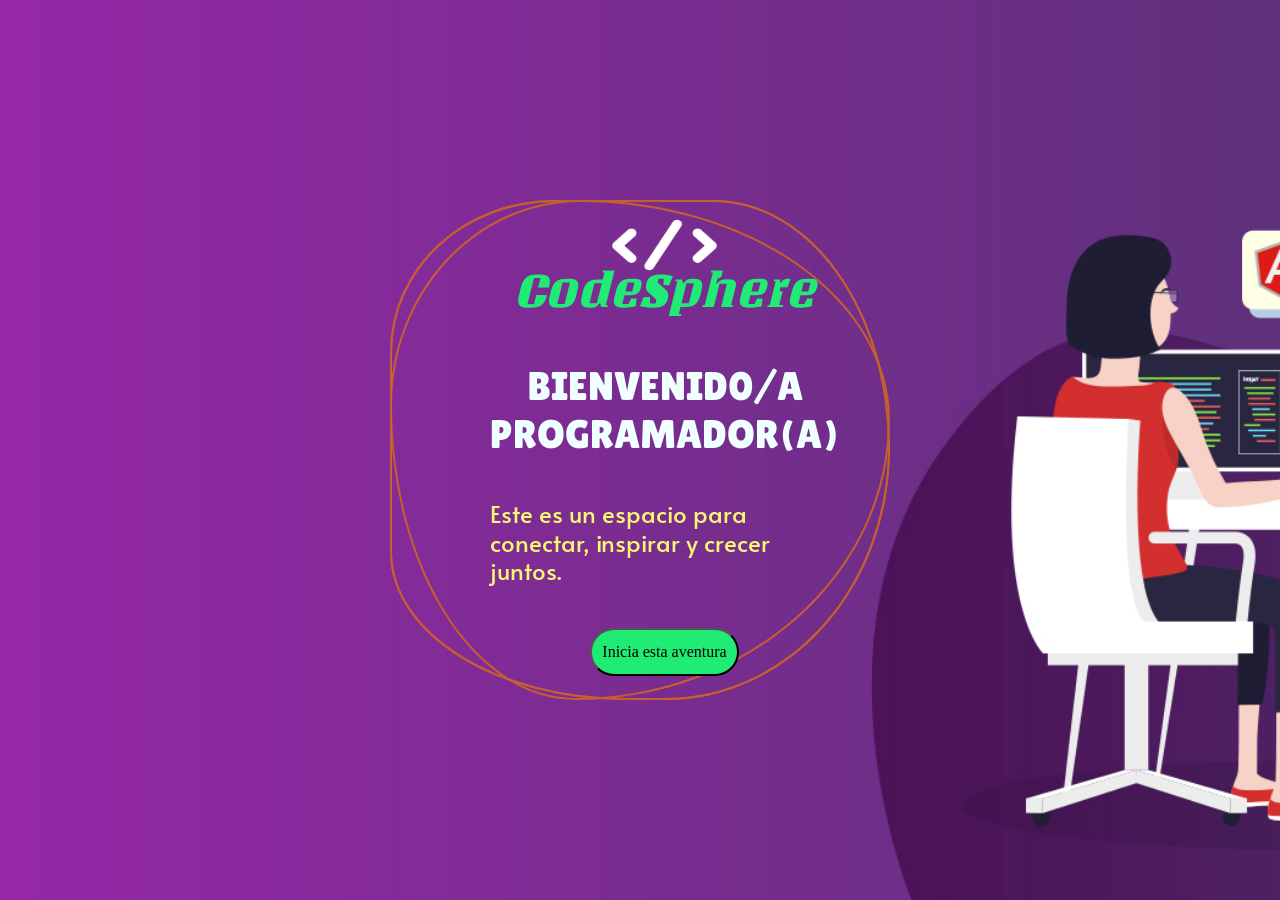
<file: inicio.html>
<!DOCTYPE html>
<html lang="en">
<head>
    <meta charset="UTF-8">
    <meta name="viewport" content="width=device-width, initial-scale=1.0">
    <title>LOGIN PAGE</title>
    <link href="https://cdn.jsdelivr.net/npm/bootstrap@5.3.3/dist/css/bootstrap.min.css" rel="stylesheet" integrity="sha384-QWTKZyjpPEjISv5WaRU9OFeRpok6YctnYmDr5pNlyT2bRjXh0JMhjY6hW+ALEwIH" crossorigin="anonymous">
    <link rel="stylesheet" href="inicio.css">
</head>
<body>
    <div class="ring">
        <i style="--clr:#ffee00;"></i>
        <i class="--clr:#ff0057;"></i>
        <i class="--clr:#fffd44;"></i>
        <div class="login">
            <img src="img/logo.png" alt="">
            <h1 class="logo">CodeSphere</h1>
           <h1 class="titulo"> BIENVENID0/A PROGRAMADOR(A)</h1>
           <h2 class="subtitulo">Este es un espacio para conectar, inspirar y crecer juntos.</h2>
           <a href="index.html"><button class="inicio" >Inicia esta aventura</button></a>
        </div>
    </div>
</body>
</html>
</file>
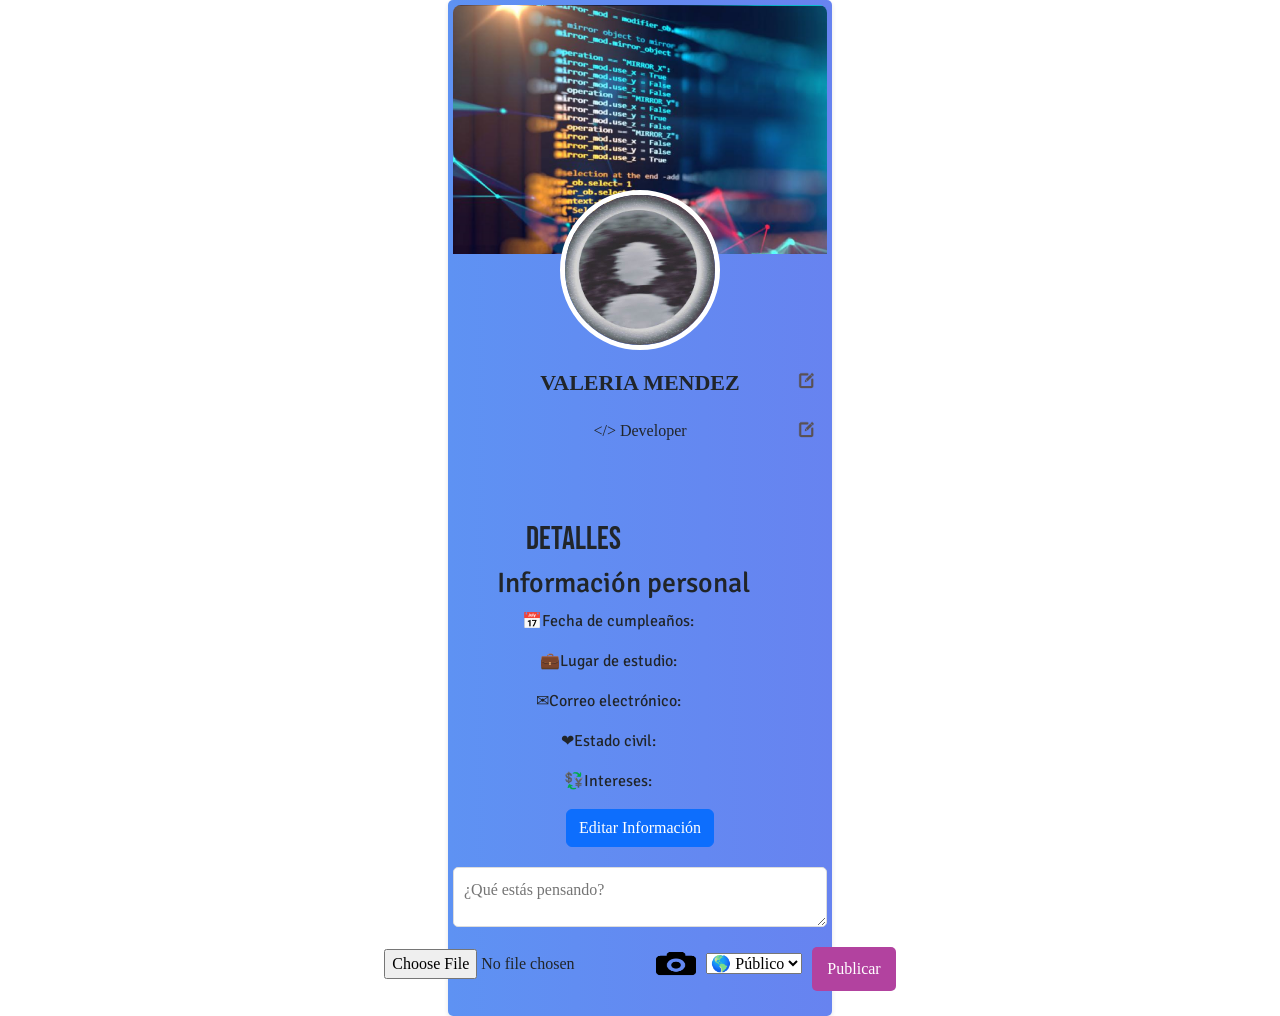
<file: perfil.html>
<!DOCTYPE html>
<html lang="en">
<head>
    <meta charset="UTF-8">
    <meta name="viewport" content="width=device-width, initial-scale=1.0">
    <title>Document</title>
    <link rel="stylesheet" href="stylePerfil.css">
    <link rel='stylesheet' href='https://cdn-uicons.flaticon.com/2.6.0/uicons-bold-rounded/css/uicons-bold-rounded.css'>
    <link href="https://cdn.jsdelivr.net/npm/bootstrap@5.3.3/dist/css/bootstrap.min.css" rel="stylesheet" integrity="sha384-QWTKZyjpPEjISv5WaRU9OFeRpok6YctnYmDr5pNlyT2bRjXh0JMhjY6hW+ALEwIH" crossorigin="anonymous">
</head>
<body>
    <aside class="sidebar">
                  
         <!-- <div class="profile">
                <img src="img/usuario.png" alt="Foto de perfil">
                <h2>User Name</h2>
            </div>
            <div class="friends">
                <h3>Contactos</h3>
                <ul>
                    <li>Contacto 1</li>
                    <li>Contacto 2</li>
                    <li>Contacto 3</li>
                  </ul>
            </div> -->
            <div class="user-logged">
                <figure>
                  <img src="img/fondo.png" alt="cover image" class="img-general">
                </figure>
                <img src="img/perfil.jpg" class="photo">
                <div class="user-data">
                  <div class="container-info">
                    <div class="name">
                      <p id="userName">VALERIA MENDEZ</p>
                      
                      <img id="editName" src="./img/edit.png" class="edit">
                      <p id="saveName" class="hide iconSave"><i class="far fa-save" aria-hidden="true"></i></p>
                  
                    </div>
                    <div class="description">
                      <p id="userAbout">&lt;/&gt; Developer</p>
                      
                      <img id="editAbout" src="./img/edit.png" class="edit">
                      <p id="saveAbout" class="hide iconSave"><i class="far fa-save" aria-hidden="true"></i></p>
                    </div>
                  </div>
                </div>
                <div class="detalles1">
                    <h2>Detalles</h2> 
                    <i class="fi fi-br-edit"></i>
                </div>
                
                <div class="modal-body">
                    <div class="detalles">
                        <h3 id="infoPersonal">Información personal</h3>
                        <p>&#128197;Fecha de cumpleaños:</p>
                        <p>&#128188;Lugar de estudio:</p>
                        <p>&#9993;Correo electrónico:</p>
                        <p>&#10084;Estado civil:</p>
                        <p>&#128177;Intereses:</p>
                    </div>
                </div>
                        
                    <!-- Button trigger modal -->
                    <button type="button" class="btn btn-primary" data-bs-toggle="modal" data-bs-target="#exampleModal">
                    Editar Información
                    <i class="fi fi-br-edit"></i>
                    </button>
  
                    <!-- Modal -->
                    <div class="modal fade" id="exampleModal" tabindex="-1" aria-labelledby="exampleModalLabel" aria-hidden="true">
                        <div class="modal-dialog">
                        <div class="modal-content">
                            <div class="modal-header">
                                <h1 class="modal-title fs-5" id="exampleModalLabel">Información personal</h1>
                                <button type="button" class="btn-close" data-bs-dismiss="modal" aria-label="Close"></button>
                            </div>
                            <div class="modal-body">
                                <div class="info">
                                    <p>&#128197;Fecha de cumpleaños:</p>
                                    <input type="text" class="form-control">
                                </div>
                                <div class="info">
                                    <p>&#128188;Lugar de estudio:</p>
                                    <input type="text" class="form-control">
                                </div>
                                <div class="info">
                                    <p>&#9993;Correo electronico:</p>
                                    <input type="text" class="form-control">
                                </div>
                                <div class="info">
                                    <p>&#10084;Estado civil:</p>
                                    <input type="text" class="form-control">
                                </div>
                                <div class="info">
                                    <p>&#128177;Intereses:</p>
                                    <input type="text" class="form-control">
                                </div> 
                            </div>
                            <div class="modal-footer">
                                <button type="button" class="btn btn-secondary" data-bs-dismiss="modal">Cerrar</button>
                                <button type="button" class="btn btn-primary">Guardar cambios</button>
                            </div>
                        </div>
                        </div>
                    </div>
                   
                    <div class="create-post">
                        <textarea id="placeholder" placeholder="¿Qué estás pensando?"></textarea>
                        <div class="container2">
                            <div class="cameraPrivacity">
                                <input type="file" id="photoPost" class="hide" accept="image/*">
                                <label for="photoPost">
                                   <img src="img/iconPhoto.png" class="camera" alt="iconPhoto">
                                </label>
                            </div>
                                <div class="privacidad">
                                   <select id="privacyPostArea">
                                   <option value="1">🌎 Público</option>
                                   <option value="2">🔒 Solo yo </option>
                                  </select>
                                </div>
                                <button type="button" class="btn btn-outline-info">Publicar</button>
                           </div>
                       </div>
                    </div>
                </div>
            </div>
        </div>
    </aside> 
    <script src="https://cdn.jsdelivr.net/npm/bootstrap@5.3.3/dist/js/bootstrap.bundle.min.js" integrity="sha384-YvpcrYf0tY3lHB60NNkmXc5s9fDVZLESaAA55NDzOxhy9GkcIdslK1eN7N6jIeHz" crossorigin="anonymous"></script>
</body>
</html>
</file>
<file: inicio.css>
@import url('https://fonts.googleapis.com/css2?family=Lilita+One&display=swap');
@import url('https://fonts.googleapis.com/css2?family=Alata&family=Lilita+One&display=swap');
@import url('https://fonts.googleapis.com/css2?family=Unlock&display=swap');
*{
    margin: 0;
    padding: 0;
    box-sizing: border-box;
    font-family: 'Crimson Pro', serif;
}

body{
    display: flex;
    justify-content: center;
    align-items: center;
    min-height: 100vh;
    background-image: url(img/fondo2.jpg);
    background-size: cover;
    background-position:center ;
    width: 100%;
    overflow: hidden;
}

.ring{
    position: relative;
    width: 500px;
    height: 500px;
    display: flex;
    justify-content: center;
    align-items: center;
}

.ring i{
    position: absolute;
    inset: 0;
    border: 2px solid #c55f2f;
    transition: 0.5s;
}

.ring i:nth-child(1){
    border-radius: 38% 62% 63% 37% / 41% 44% 56% 59%;
    animation: animate 10s linear infinite;
}

.ring i:nth-child(2){
    border-radius: 41% 44% 56% 59% / 38% 62% 63% 37%;
    animation: animate2 10s linear infinite;
}

.ring i:nth-child(3){
    border-radius: 41% 44% 56% 59% / 38% 62% 63% 37%;
    animation: animate3 10s linear infinite;
}

.ring:hover i{
    border: 6px solid var(--clr);
    filter: drop-shadow(0 0 20px var(--clr));
}

@keyframes animate {
    0%{
        transform: rotate(0deg);
    }
    100%{
        transform: rotate(360deg);
    }
}

@keyframes animate2 {
    0%{
        transform: rotate(360deg);
    }
    100%{
        transform: rotate(0deg);
    }
}

.login{
    position: absolute;
    width: 300px;
    height: 100%;
    display: grid;
    grid-template-rows: 50px;
    justify-items: center;
    align-items: start;
    gap: 10px;
}

img{
    width: 105px;
    height: 90px;
}
.titulo{
    font-family: Lilita One;
    font-size: 40px;
    color:azure;
    justify-content: center;
    align-items: center;
    text-align: center;
}
.subtitulo{
    font-family: Alata;
    font-size:x-large;
    color:rgb(247, 247, 113);
}
.inicio{
    border-radius: 25px;
    padding: 10px;
    background-color:#20ec75;
    font-family: Georgia, 'Times New Roman', Times, serif;
}

.inicio:hover{
    background-color: #19b85b;
     
}
.logo{
    font-family: Unlock;
    font-size: 50px;
    font-style: oblique;
    color:#20ec75;
}
</file>
<file: stylePerfil.css>
@import url('https://fonts.googleapis.com/css2?family=Bebas+Neue&display=swap');
@import url('https://fonts.googleapis.com/css2?family=Bebas+Neue&family=Lobster&family=Signika+Negative:wght@300..700&display=swap');
@import url('https://fonts.googleapis.com/css2?family=Bebas+Neue&family=Changa:wght@200..800&family=Lobster&family=Signika+Negative&display=swap');

/*Empieza el css de aside(perfil)*/
*{
    margin: 0;
    padding: 0;
    font-family: 'poppins', 'sans-serif';
    box-sizing: border-box;
}
body {
    font-family: Arial, sans-serif;
    margin: 0;
    padding: 0;
    background-color: #f0f2f5;
    text-align: center;
    align-items: center;
}
.sidebar {
    width: 30%;
    background:linear-gradient(to right, #5e92f3, #6783F0) ;
    padding: 5px;
    border-radius: 5px;
    box-shadow: 0 2px 5px rgba(0, 0, 0, 0.1);
    margin: 0 auto;
    align-items: center;
}
div {
    display: block;
    unicode-bidi: isolate;
}

figure {
    display: block;
    margin-block-start: 5px;
    margin-block-end: 1em;
    margin-inline-start: 10px;
    margin-inline-end: 10px;
    unicode-bidi: isolate;
}

.user-logged {
    width: 100%;
    text-align: center;
}

.photo {
    width: 10em;
    height: 10em;
    margin-top: -5em;
    border-radius: 200px;
    border: solid 5px #ffffff;
}

img {
    overflow-clip-margin: content-box;
    overflow: clip;
}

figure img {
    width: 100%;
    height: 100%;
    border-radius: 8px 8px 0 0;
}

.user-logged {
    width: 100%;
    text-align: center;
}

.user-data {
    display: flex;
    flex-direction: column;
    align-items: center;
    margin-top: 0.5em;
    margin-bottom: 1em;
}

.container-info {
    width: 100%;
}

.name {
    width: 100%;
    align-items: center;
    margin-top: 0.5em;
    padding: 0 1em;
    position: relative;
}

.name p {
    font-weight: bold;
    font-size: 22px;
    text-align: center;
    text-transform: full-width;
}

.description {
    width: 100%;
    margin: 1em 0;
    padding: 0 1em;
    text-align: center;
    position: relative;
}

.description p {
    padding-top: 0.2em;
    height: 1.8em;
    text-align: center;
}

.edit {
    width: 1.7em;
    height: 1.7em;
    cursor: pointer;
    position: absolute;
    top: 0;
    right: 0;
    margin-right: 0.4em;
}
/*css crear publicación*/

.camera{
    height: 29px;
    width: 40px;
}

.cameraPrivacity, .privacidad{
    display: flex; 
    align-items: center;
}
.create-post {
    display: flex;
    flex-direction: column;
    justify-content: center;
    align-items: center;
    margin: 20px 0;
    gap: 10px;
}

.create-post textarea {
    width: 100%;    
    height: 60px;
    border-radius: 5px;
    border: 1px solid #ddd;
    padding: 10px;
}

.create-post button {
    margin-top: 10px;
    background: #b2429f;
    color: white;
    border: none;
    padding: 10px 15px;
    border-radius: 5px;
    cursor: pointer;
}

.container2{
    display: grid;
    grid-template-columns: repeat(3, 1fr);
    gap: 10px;
    align-items: center;

}
.container{
    display: flex;             /* Habilita Flexbox */
    justify-content: space-between; /* Distribuye el espacio entre elementos */
}


.placeholder{
    outline: none;
}

/* css de Detalles*/
.detalles{
    display: flex;
    justify-content: flex-start;
    flex-direction: column;
    
}

.detalles p {
  width: 310px;
  font-family: 'Signika Negative';
}

h2{
    width: 240px;
    font-family: 'Bebas Neue';
}

h3{
    width: 340px;
    font-family: 'Signika Negative';
}

.detalles1{
    width: 80%;
    display: flex;
    flex-direction: row;
    justify-content: space-between;
    align-items: center;
}
.info{
    display: flex;
    flex-direction: row;
    justify-content: space-between;
    align-items: center;
}
</file>
